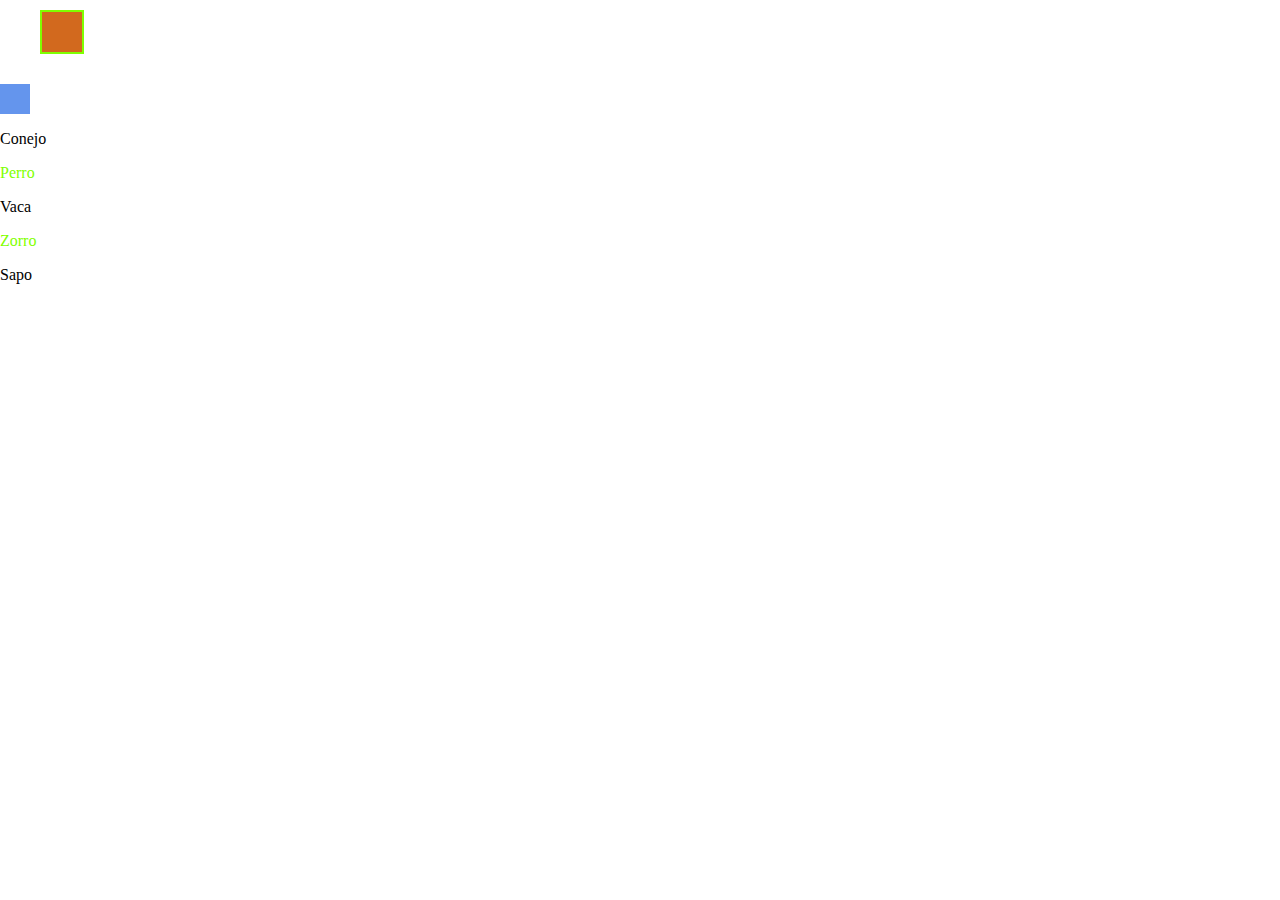
<file: estilos.html>
<!DOCTYPE html>
<html lang="en">
<head>
    <meta charset="UTF-8">
    <meta name="viewport" content="width=device-width, initial-scale=1.0">
    <title>Styles</title>
</head>
<style>
  body{
      margin: 0;
  }
.caja{background-color: chocolate;
    width:20px ;
    height: 20px;
    padding: 20px;
    border:2px solid chartreuse;
    box-sizing:border-box;
    margin: 10px 20px 30px 40px; }
    p:first-child{color:aqua;}
    p:nth-child(2n){color:chartreuse;
    
    }
    .caja2{
background-color: cornflowerblue;
width: 30px;
height:30px;

   
    }

</style>
<body>
    <div class="caja"></div>
    <div class="caja2"></div>
    <p>Conejo</p>
    <p>Perro</p>
<p>Vaca</p>
<p>Zorro</p>
<p>Sapo</p>
</body>
</html>
</file>
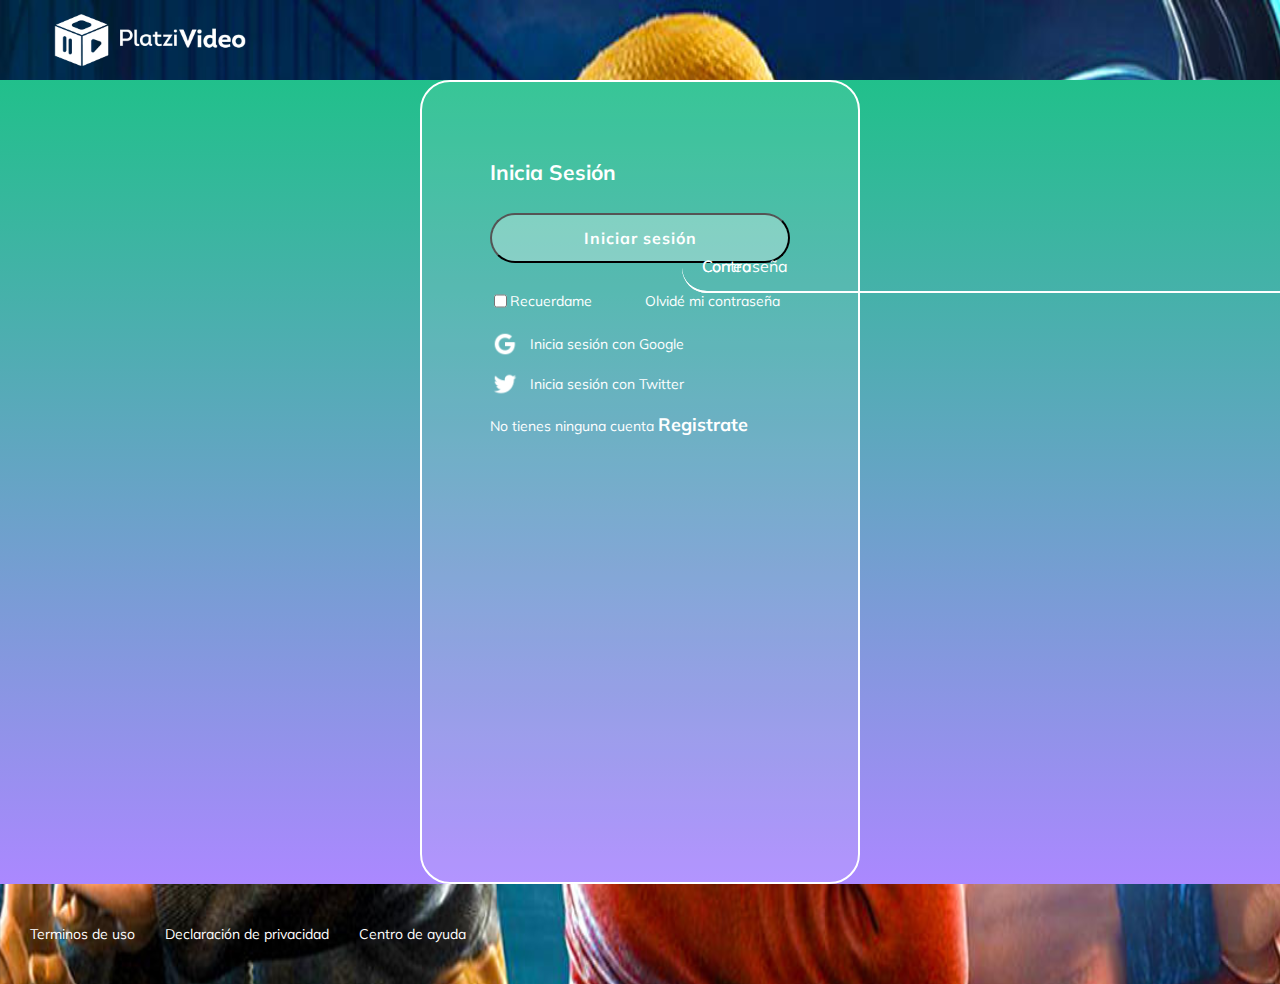
<file: iniciar-sesion.html>
<!DOCTYPE html>
<html lang="en">
<head>
    <meta charset="UTF-8">
    <meta name="viewport" content="width=device-width, initial-scale=1.0">
    
    <link rel="stylesheet" href="./styles.css">
    <title>Iniciar Sesión</title>
    <link href="https://fonts.googleapis.com/css2?family=Mulish:wght@700&display=swap" rel="stylesheet">
    
</head>

<body>
    <header class="header">
    <img class="header__img" src="logo-platzi-video-BW2.png" alt="">
    </header>
<section class="login">
<section class="login__container">
<h2>Inicia Sesión</h2>
<form class="login__container--form">
    <input class="input" type="text" placeholder="Correo">
    <input class="input" type="password" placeholder="Contraseña">
    <button class="button">Iniciar sesión</button>
    <div class="login__container--remember-me">
        <label>
            <input type="checkbox" name="" id="cbox1" value="checkbox">Recuerdame
        </label>
        <a href="/">Olvidé mi contraseña</a>
    </div>
</form>
<section class="login__container--social-media">
    <div>
        <img src="./assets/google-icon.png" alt="Google">Inicia sesión con Google</div>
     <div>
         <img src="./assets/twitter-icon.png" alt="Google">Inicia sesión con Twitter
    </div>

</section>
<p class="login__container--register">No tienes ninguna cuenta <a href="">Registrate</a></p>
</section>
</section>
<footer class="footer">
<a href="/">Terminos de uso</a>
<a href="/">Declaración de privacidad</a>
<a href="/">Centro de ayuda</a>
</footer>
</body>
</html>
</file>
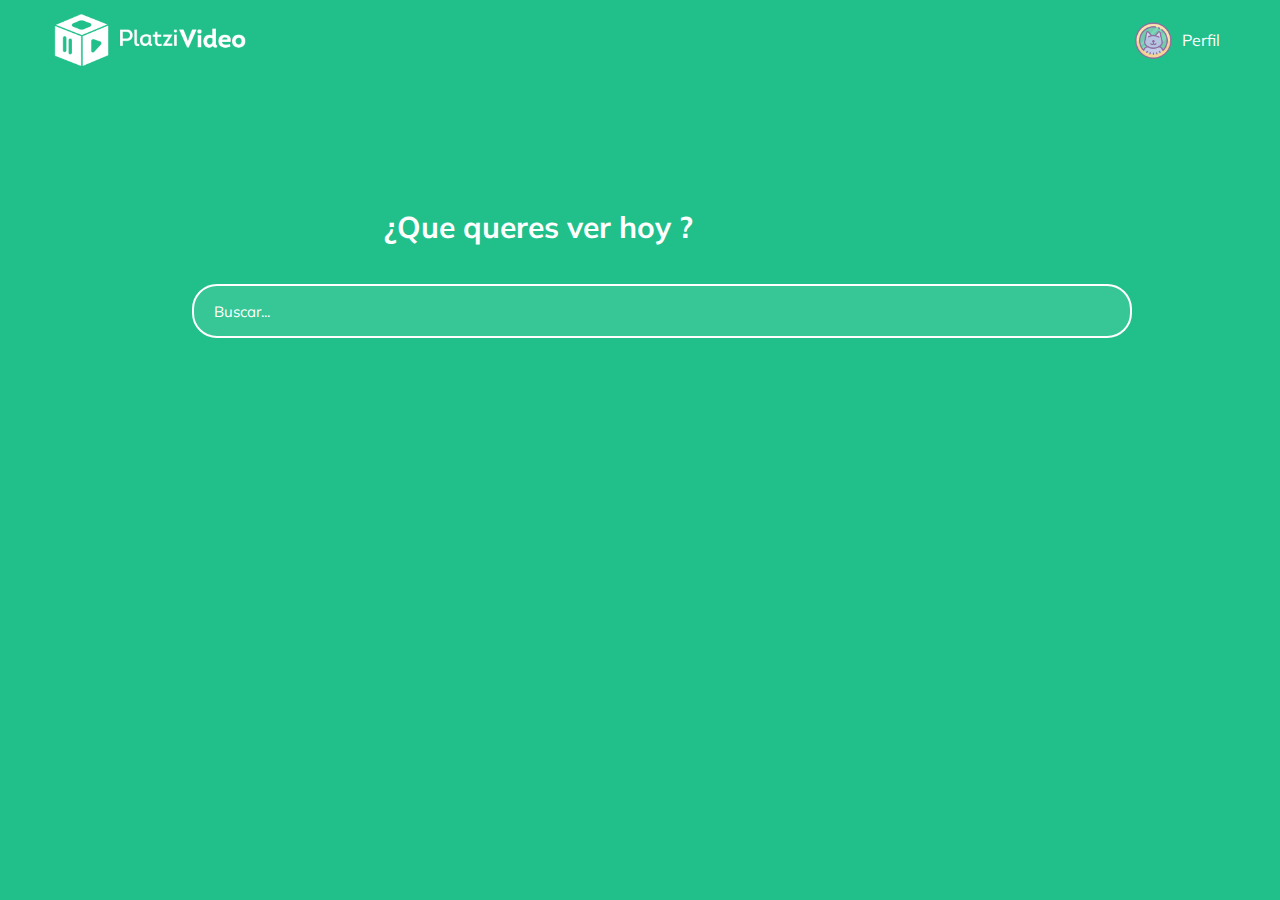
<file: ValoresRelativosyAbsolutos.html>
<!DOCTYPE html>
<html lang="en">
<head>
    <meta charset="UTF-8">
    <meta name="viewport" content="width=device-width, initial-scale=1.0">
    <title>Document</title>
    <link href="https://fonts.googleapis.com/css2?family=Mulish:wght@700&display=swap" rel="stylesheet">
<style>
    body{margin:0px;
        font-family: 'Mulish', sans-serif;
        background-color: #21C08B;

    }
    .header{
        background-color: #21C08B;
        width: 100%;
        height: 80px;
        display: flex;
        justify-content: space-between;
        align-items: center;

    }
    .header__img{

        width: 200px;
        margin-left: 50px;
    }
    .header__menu{
        margin-right: 30px;
    }
    .header__menu ul{
        display: none;
        list-style: none;
        padding: 0px;
        position: absolute;
        width: 100px;
        text-align: right;
        margin: 0px 0px 0px -14px;}



    .header__menu:hover ul,ul:hover {
            display:block;
        }
.header__menu li{
    margin: 10px 0px;
}

.header__menu li a {
   color: white;
   text-decoration:none;
}
.header__menu li a:hover{
    text-decoration:underline;
}

    .header__menu--profile{
        margin-right:30px;
   
        display:flex;
        align-items: center;

    }
    .header__menu--profile p{
        margin:0px;
        color:white;
        align-items: center;
    }
    .header__menu--profile img{
        margin-right:8px ;
        width: 40px;
        height:40px;
    }
    .main {
        height: 300px;
    }
    .main__title{
        color:white;
        font-size: 30px;
       position: relative;
       padding: 0px;
    
      margin: 10% 30% 0px 30%;
    
    }
    .input{
        margin-left: 15%;
        position: absolute;
        margin-top: 3%;
        border: 2px solid white;
        border-radius: 25px;
        color:white;
        font-family:'Mulish', sans-serif; 
        font-size: 15px;
        height: 50px;
        padding: 0px 20px;
        width: 70%;
        background-color: rgba(255, 255, 255, 0.1);
       
        outline: none;
    }
    ::placeholder{
        color:white;
    }
      
</style>
<body>
    <header class="header">

    <img class="header__img" src="logo-platzi-video-BW2.png" alt="">
    <div class="header__menu">
        <div class="header__menu--profile">
<img src="./icons8-cat-profile-64.png" alt="User">
<p>Perfil</p>
    </div>
    <ul>
<li><a href="/">Cuenta</a><li>
<li><a href="/">Cerrar Sesión</a></li>
    </ul>
</header>
<section class="main">
    <h2 class="main__title">¿Que queres ver hoy ?</h2> 
    <input class="input"type="text" placeholder="Buscar...">
</section>
</body>
</html>
</file>
<file: styles.css>
body{margin:0px;
    font-family: 'Mulish', sans-serif;
    background: url(./3500697-jumpforce-trio-promo.jpg);
background-size: 1500px 1500px;
}



.header{
  background-color: transparent;
    width: 100%;
    height: 80px;
    display: flex;
    justify-content: space-between;
    align-items: center;

}
.header__img{

    width: 200px;
    margin-left: 50px;
}
.header__menu{
    margin-right: 30px;
}
.header__menu ul{
    display: none;
    list-style: none;
    padding: 0px;
    position: absolute;
    width: 100px;
    text-align: right;
    margin: 0px 0px 0px -14px;}



.header__menu:hover ul,ul:hover {
        display:block;
    }
.header__menu li{
margin: 10px 0px;
}

.header__menu li a {
color: white;
text-decoration:none;

}
.header__menu li a:hover{
text-decoration:underline;
}

.header__menu--profile{
    margin-right:30px;

    display:flex;
    align-items: center;

}
.header__menu--profile p{
    margin:0px;
    color:white;
    align-items: center;
   
}
.header__menu--profile img{
    margin-right:8px ;
    width: 40px;
    height:40px;
}
.main {
    height: 200px;
}
.main__title{
    color:white;
    font-size: 30px;
   position: relative;
   padding: 0px;

  margin: 10% 30% 0px 30%;

}
/*categorias titulo*/
.categories__title{
    -webkit-text-stroke: magenta;
    color:white;
    font-size: 16px;
    position: absolute;
    padding-left:50px ;
    width: 100%;
   

}
.input{
    margin-left: 15%;
    position: absolute;
    margin-top: 3%;
    border: 2px solid white;
    border-radius: 25px;
    color:white;
    font-family:'Mulish', sans-serif; 
    font-size: 15px;
    height: 50px;
    padding: 0px 20px;
    width: 70%;
    background-color: rgba(255, 255, 255, 0.1);
  
    outline: none;
}
::placeholder{
    color:white;
     /*carrusel comienzo*/
}
.carousel{
    width: 100%;
    overflow: scroll;
    padding:30px  ;
    position: relative;
    overflow-x: hidden;
}
.carousel__container{
white-space: nowrap;
margin: 70px 0px;
padding-bottom: 10px;

}
.carousel-item{
    background-color: blueviolet;
    width: 200px;
    height: 250px;
    border-radius: 20px;
    overflow: hidden;
    margin-right: 10px;
    display:inline-block;
    cursor: pointer;
    transition:450ms all;
    transform-origin: center left;
    position: relative;
   
    
}
.carousel-item:hover~.carousel-item{
    transform: translate3d(100px,0,0);
}
.carousel__container:hover .carousel-item{
    opacity: 0.3;
}
.carousel__container:hover .carousel-item:hover{
transform: scale(1.5);
opacity: 1;

}
.carousel-item__img{
width: 200px;
height: 250px;
object-fit: cover;
scroll-padding: none;
}
.carousel-item__details{
background:linear-gradient(to top,rgba(0,0,0,0)100%);
font-size: 10px;
opacity: 0;
transition: 450ms opacity;
padding:10px;
position: absolute;
top: 0;
left: 0;
right: 0;
bottom: 0;
display: flex;
justify-content: flex-end;
flex-direction: column;
}
.carousel-item__details--img{
height: 40px;
width: 40px;
}
.carousel-item__details p{
  
    margin: 0px;
}

.carousel-item__details:hover {
    opacity: 1;
    color: white;
    font-family:'Mulish', sans-serif; }

    
    /*carrusel fin*/


.login {
    background: linear-gradient( #21C08B,#AB88FF);
    display: flex;
    align-items: center;
    justify-content: center;
    flex-direction: column;
    padding: 0px 30px;
    min-height: calc(100vh - 200px);
}
.login__container{
    background-color: rgba(255,255, 255, 0.1);
    border: 2px solid white;
    border-radius: 30px;
    padding: 60px 68px 40px;
    min-height: 700px;
    width: 300px;
    color: white;
    font-size: 14px;
   
}
.login__container--form{
    display: flex;
    flex-direction: column;
    
}
.login__container--form input{
  background-color: transparent;
  border-left: 0px;
  border-top: 0px;
  border-right:0px;
  border-bottom: 2px solid white;
  font-size: 16px;
  font-family: 'Mulish', sans-serif;
  margin-bottom: 0px 20px;
  outline: none;
  height: 50px;
}
::placeholder{
    color: white;
}
.login__container--form button{
    border-radius: 30px;
    background-color: rgba(255,255, 255, 0.3);
    color: white;
    font-size: 16px;
    padding: 3%;
    margin-top: 20px;
    font-weight: bold;
    font-family: 'Mulish', sans-serif;
    height: 50px;
    cursor:pointer;
    letter-spacing: 1px;
    margin: 10px 0px;
    outline: none;
    


}
.login__container--form label{
    font-size: 14px;
   
}

.login__container--remember-me{
    color: white;
    display: flex;
    justify-content: space-between;
  
    
   
}
.login__container--remember-me label{
    display: flex;
    align-items: center;
    align-content: center;
   
   
}

.login__container--remember-me a{
    display: flex;
    align-items: center;
    color: white;
    font-size: 14px;
text-decoration:none;
margin-right: 10px;}
.login__container--remember-me a:hover{
    color: white;
    font-size: 14px;
text-decoration:underline;}
.login__container--social-media>div
{ display: flex;
    align-items: center;
    font-size: 14px;
    margin-bottom: 10px;
}
.login__container--social-media>div>img
{   width: 30px;
    margin-right: 10px;
}
.login__container--register 
{   font-size: 14px;
}
.login__container--register a
{   color: white;
    font-weight: bold;
    font-size: 18px;
    text-decoration:none;
}
.login__container--register a:hover
{ text-decoration: underline;
}
.footer{

    display: flex;
    align-items: center;
    padding-top: 0%;
    height: 100px;
    width: 100%;
    border-top: none;
    
}
.footer a {
    font-size: 14px;
    padding-left: 30px;
    text-decoration: none;
    color: white;
}
.footer a:hover {
    text-decoration:underline;
    cursor: pointer;
}
@media only screen and (max-widht:600px){
    .login__container{
        background-color:transparent;
        border:none;
        padding: 0px;
        width: 100%;
    
    }
    .footer{
        
        align-items: flex-start;
        flex-direction: column;
    }
    
    
    }
</file>
